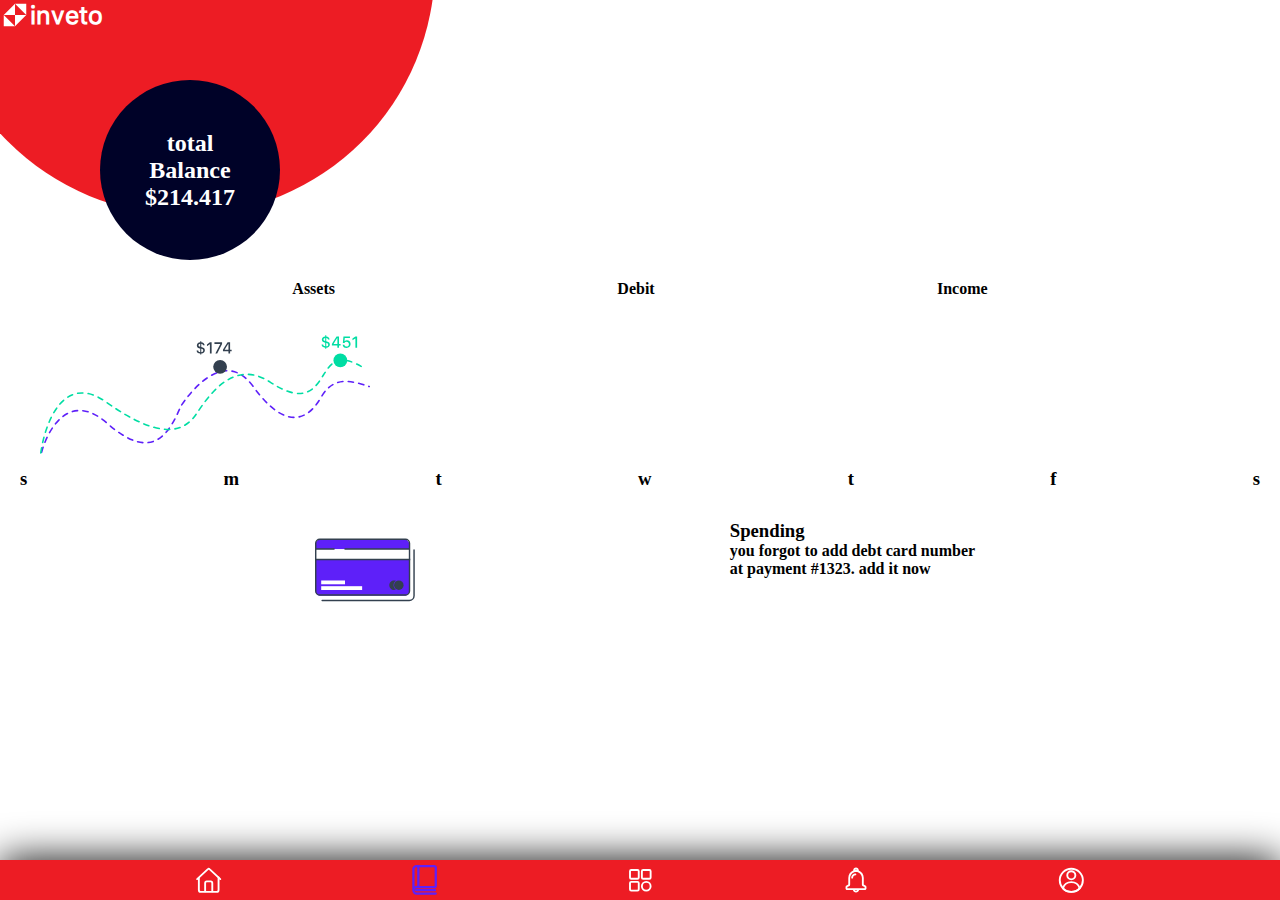
<file: views/balance.html>
<!DOCTYPE html>
<html lang="en">
<head>
    <meta charset="UTF-8">
    <meta name="viewport" content="width=ç, initial-scale=1.0">
    <link rel="stylesheet" href="../css/balance.css"> 
        <title>wallet</title>
</head>
<body>

<div>
    <header class="header">
        <div class="header">
            <img class="header" src="../storage/img/topLeft.svg" >
            <h6 class="header">inveto</h6>
        </div>
        <div class="header">
            <img src="../storage/img/menu.svg">
        </div>
    </div>
    <div class="background"></div>
    <div class="total">
        <h2>total</h2> 
        <h2>Balance</h2> 
        <h2>$214.417</h2>
    </div>
    <div class="buttons">
     <h4 class="button">Assets</h4>
     <h4 class="button">Debit</h4>
     <h4 class="button">Income</h4>
    </div>
    <main>
        <div class="graphics">
            <img class="graphics" src="../storage/img/gra.svg" alt="graphics">
        </div>
        <div class="days">
            <h3>s</h3>
            <h3>m</h3>
            <h3>t</h3>
            <h3>w</h3>
            <h3>t</h3>
            <h3>f</h3>
            <h3>s</h3>
        </div>
        <div class="pop__up">
            <img src="../storage/img/card.svg" alt="">
            <div class="text" >
                <h3>Spending</h3>
                <h4>you forgot to add debt card number<br>at payment #1323. add it now </h4>
            </div>
        </div>
    </main>
            <footer class="footer">
                <ul class="footer__ul">
                    <li>
                        <a href="home.html">
                            <img src="../storage/img/home.svg">
                        </a>
                    </li>
                    <li>
                        <a href="balance.html">
                            <img src="../storage/img/walletGreen.svg">
                        </a>
                    </li>
                    <li>
                        <a href="viewCard.html">
                            <img src="../storage/img/options.svg">
                        </a>
                    </li>
                    <li>
                        <a href="notification.html">
                            <img src="../storage/img/notification.svg">
                        </a>
                    </li>
                    <li>
            <a href="../index.html
            ">
                <img src="../storage/img/user.svg">
            </a>
        </li>
    </ul>
</footer>



</body>
</html>
</file>
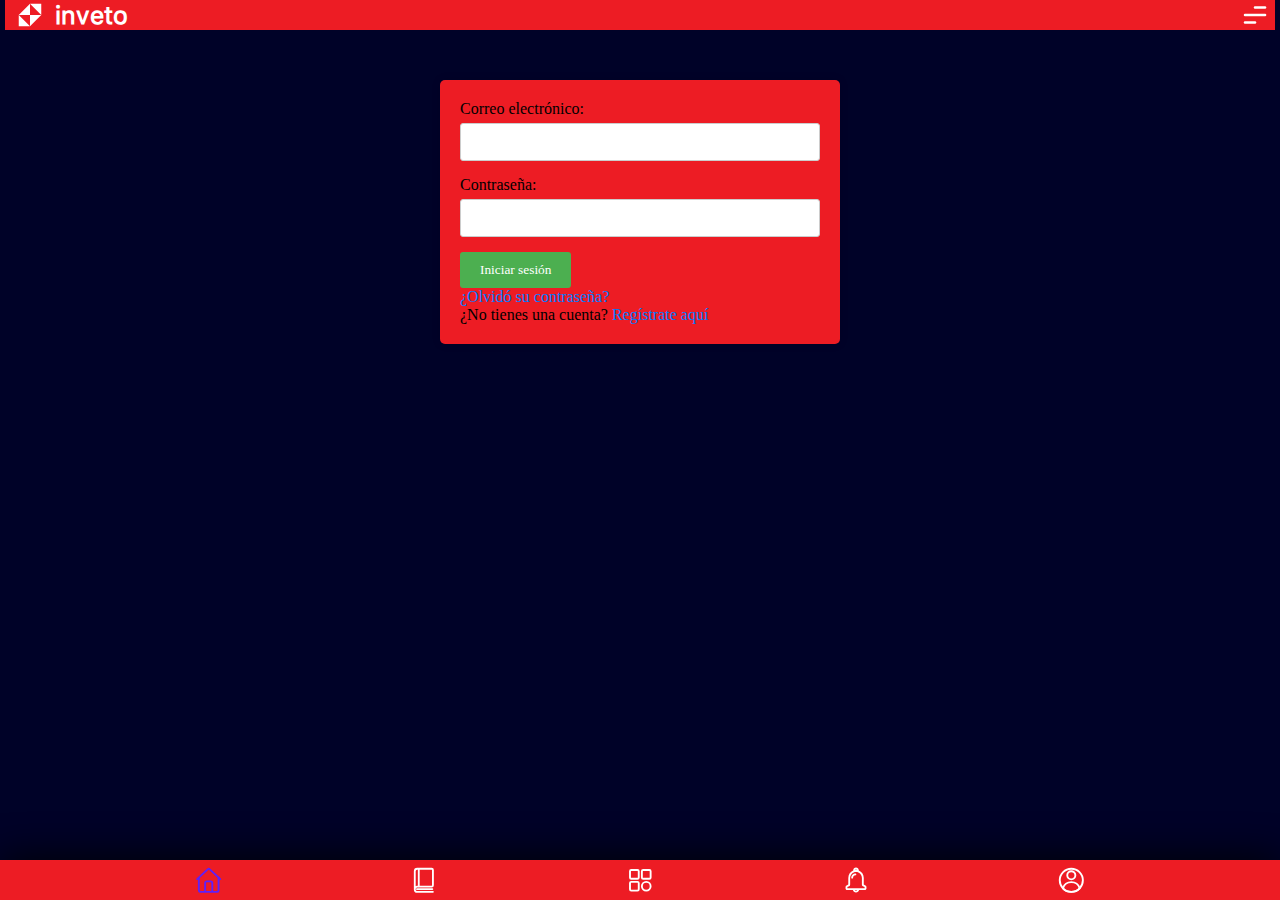
<file: views/home.html>
<!DOCTYPE html>
<html lang="en">
<head>
    <meta charset="UTF-8">
    <meta name="viewport" content="width=ç, initial-scale=1.0">
    <link rel="stylesheet" href="../css/home.css"> 
        <title>wallet</title>
</head>
<body>
<section class="top">

<div>
    <header class="header">
            <div class="header">
                <img class="header" src="../storage/img/topLeft.svg" >
                <h6 class="header">inveto</h6>
                </div>
                <div class="header">
                    <img src="../storage/img/menu.svg">
                </div>
            </div> 
            <main class="contenedor">
                <form action="../index.html" >
                    <label for="correo">Correo electrónico:</label>
                    <input type="email" id="correo" name="correo" required>
                    <label for="contrasena">Contraseña:</label>
                    <input type="password" id="contrasena" name="contrasena" required>
                    <button type="submit">Iniciar sesión</button>
                </form>
                <p><a href="#">¿Olvidó su contraseña?</a></p>
                <p>¿No tienes una cuenta? <a href="#">Regístrate aquí</a></p>
            </main>
            <footer class="footer">
                <ul class="footer__ul">
                    <li>
                        <a href="home.html">
                            <img src="../storage/img/homeGreen.svg">
                        </a>
                    </li>
                    <li>
                        <a href="balance.html">
                            <img src="../storage/img/wallet.svg">
                        </a>
                    </li>
                    <li>
                        <a href="viewCard.html">
                            <img src="../storage/img/options.svg">
                        </a>
                    </li>
                    <li>
                        <a href="notification.html">
                            <img src="../storage/img/notification.svg">
                        </a>
                    </li>
                    <li>
            <a href="../index.html">
                <img src="../storage/img/user.svg">
            </a>
        </li>
    </ul>
</footer>



</body>
</html>
</file>
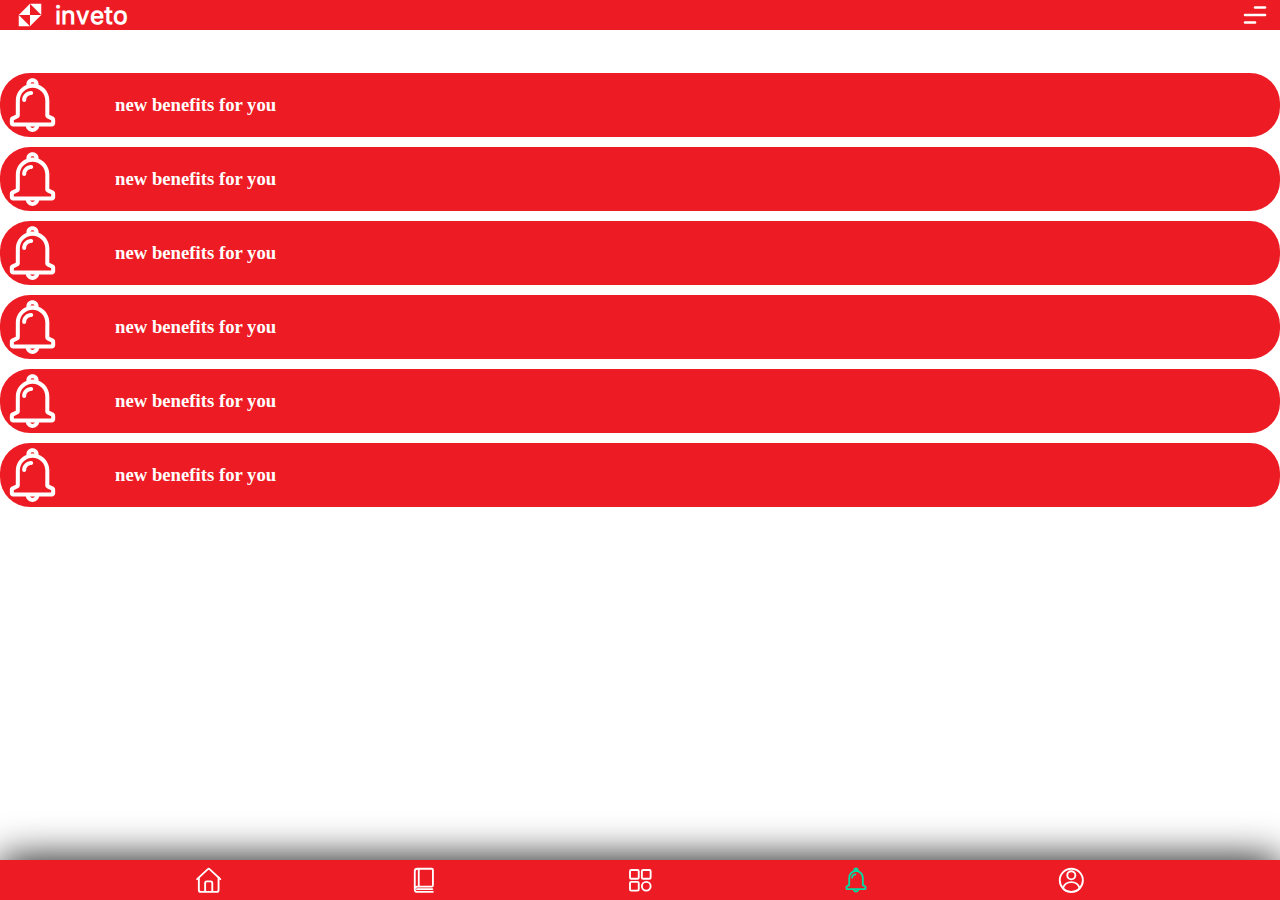
<file: views/notification.html>
<!DOCTYPE html>
<html lang="en">
<head>
    <meta charset="UTF-8">
    <meta name="viewport" content="width=ç, initial-scale=1.0">
    <link rel="stylesheet" href="../css/notification.css"> 
    <title>wallet</title>
</head>
<body>
    <section class="top">
        
        <div>
            <header class="header">
                <div class="header">
                    <img class="header" src="../storage/img/topLeft.svg" >
                    <h6 class="header">inveto</h6>
                </div>
                <div class="header">
                    <img src="../storage/img/menu.svg">
                </div>
            </div>
        </section>
        <section class="notification">
            <div class="imformation">
                <img src="../storage/img/notification.svg" alt="">
                <h3>new benefits for you</h3>
            </div>
            <div class="imformation">
                <img src="../storage/img/notification.svg" alt="">
                <h3>new benefits for you</h3>
            </div>
            <div class="imformation">
                <img src="../storage/img/notification.svg" alt="">
                <h3>new benefits for you</h3>
            </div>
            <div class="imformation">
                <img src="../storage/img/notification.svg" alt="">
                <h3>new benefits for you</h3>
            </div> <div class="imformation">
                <img src="../storage/img/notification.svg" alt="">
                <h3>new benefits for you</h3>
            </div>
            <div class="imformation">
                <img src="../storage/img/notification.svg" alt="">
                <h3>new benefits for you</h3>
            </div>
        
        </section>
            <footer class="footer">
                <ul class="footer__ul">
                    <li>
                        <a href="home.html">
                            <img src="../storage/img/home.svg">
                        </a>
                    </li>
                    <li>
                        <a href="balance.html">
                            <img src="../storage/img/wallet.svg">
                        </a>
                    </li>
                    <li>
                        <a href="viewCard.html">
                            <img src="../storage/img/options.svg">
                        </a>
                    </li>
                    <li>
                        <a href="#">
                            <img src="../storage/img/notificationGreen.svg">
                        </a>
                    </li>
                    <li>
            <a href="../index.html
            ">
                <img src="../storage/img/user.svg">
            </a>
        </li>
    </ul>
</footer>



</body>
</html>
</file>
<file: css/balance.css>
@import url(variables.css);
*{
padding:0;
margin: 0;
font-family:"Diamonds-regular.ttf";
box-sizing: border-box;
}

.header{
    padding: var(--space-layout-padding-lr);
    display: flex;
    flex-direction: row;
    justify-content: space-between;
    font-size: 25px;
    font-family:"SF-pro-text-regular" ;
    /* background: var(--color-1); */
    color: var(--color-4);
    position:relative;
    padding: var(--space-layout-padding-lr);
    height: 40px;
    overflow: hidden;

}
.header img{
    width: 30px;
    height: 30px;
}
.background{
    margin-left: 20px;
    position: absolute;
    width: 500px;
    height: 500px;
    background-color: var(--color-6);
    object-fit: cover;
    border-radius: 100%;
    transform: translate(-17%, -65%);
    z-index: -1;
}

.total{
    margin: 40px 0 0px 100px;
    display: flex;
    flex-direction: column;
    align-items: center;
    justify-content: center;
    width: 100px; /* Ancho del elemento */
    height: 100px; /* Altura del elemento */
    border-radius: 50%; /* Valor para crear un círculo */
    color: var(--color-4);
    background: var(--color-5);
    padding: 90px; 
}
.buttons{
    display: flex;
    flex-direction: row;
    justify-content: space-evenly;
    margin: 10px 20px;
    /* background: red; */
    position: relative;
}
.button{
    /* background: blue; */
    border-radius: 20px;
    padding: 10px;
    border-color: var(--color-1);

}
.graphics{
    /* background: red; */
    height:150px ;
    width: 330px;
    margin-left: 20px;
    margin-right: 20px;
}
.graphics img{

}
.days{
    display: flex;
    flex-direction: row;
    justify-content: space-between;
    /* background: blue; */
    margin-left: 20px;
    margin-right: 20px;
}
.pop__up{
    display: flex;
    /* background: red; */
    margin-bottom: 40px;
    justify-content: space-evenly;
    gap: 20px;
    margin-top: 30px;
    margin-right: 10px;
}
.pop__up img{
margin-left: 20px;    
width: 100px;
height: 100px;
}

.footer{
    position: fixed;
    bottom: 0;
    width: 100%;
    padding: var(--space-layout-padding-lr);


}
.footer__ul{
    background: var(--color-6);
    height: 40px;
    display: flex;
    flex-direction: row;
    justify-content: space-evenly;
    align-items: center;
    box-shadow: 0px 0px 40px 0 #000000;
    
}
.footer__ul li{
    list-style: none;
     /* background: var(--color-1); */
    /* border-radius: 100%; */
    height: 14px;
    width: 14px;
    display: flex;
    align-items: center;
    justify-content: center;
}
.footer__ul li a{
    display: flex;
}
.footer__ul li a img{
    object-fit: contain;
    /* background: red; */
    justify-content: space-between;
    height: 30px;
    width: 30px;
}
</file>
<file: css/home.css>
@import url(variables.css);
*{
    padding:0;
    margin: 0;
    font-family:"Diamonds-regular.ttf";
    box-sizing: border-box;
}
body {
    font-family: sans-serif;
    margin: 0;
    padding: 0;
    background-color: var(--color-5);
}
.header{
    padding: var(--space-layout-padding-lr);
    display: flex;
    flex-direction: row;
    justify-content: space-between;
    align-items: center;
    height: 30px;
    font-size: 25px;
    font-family:"SF-pro-text-regular" ;
    background: var(--color-6);
    color: var(--color-4);
    margin: 0 5px;
}
.header img{
    width: 30px;
    height: 30px;
}


.contenedor {
    width: 400px;
    margin: 50px auto;
    background-color:var(--color-6);
    padding: 20px;
    border-radius: 5px;
    box-shadow: 0 0 10px rgba(0, 0, 0, 0.1);
}

h1 {
    text-align: center;
    margin-bottom: 20px;
}

label {
    display: block;
    margin-bottom: 5px;
}

input[type="text"],
input[type="email"],
input[type="password"] {
    width: 100%;
    padding: 10px;
    border: 1px solid #ccc;
    border-radius: 3px;
    margin-bottom: 15px;
}

button[type="submit"] {
    background-color: #4CAF50;
    color: white;
    padding: 10px 20px;
    border: none;
    border-radius: 3px;
    cursor: pointer;
}

button[type="submit"]:hover {
    background-color: #45a049;
}

a {
    color: #007bff;
    text-decoration: none;
}
.footer{
    position: fixed;
    bottom: 0;
    width: 100%;
    padding: var(--space-layout-padding-lr);


}
.footer__ul{
    background: var(--color-6);
    height: 40px;
    display: flex;
    flex-direction: row;
    justify-content: space-evenly;
    align-items: center;
    box-shadow: 0px 0px 40px 0 #000000;
    
}
.footer__ul li{
    list-style: none;
     /* background: var(--color-1); */
    /* border-radius: 100%; */
    height: 14px;
    width: 14px;
    display: flex;
    align-items: center;
    justify-content: center;
}
.footer__ul li a{
    display: flex;
}
.footer__ul li a img{
    object-fit: contain;
    /* background: red; */
    justify-content: space-between;
    height: 30px;
    width: 30px;
}
</file>
<file: css/notification.css>
@import url(variables.css);
*{
  padding:0;
  margin: 0;
  font-family:"Diamonds-regular.ttf";
  box-sizing: border-box;
}

.top{
    background: url(../storage/img/back.svg);
    background: var(--color-6);
    margin-bottom: 43px;

}
.header{
    display: flex;
    flex-direction: row;
    justify-content: space-between;
    align-items: center;
    height: 30px;
    font-size: 25px;
    font-family:"SF-pro-text-regular" ;
    /* background: blue;  */
    color: var(--color-4);
    margin: 0 5px;
}
.header img{
    width: 30px;
    height: 30px;
}
.notification{
    /* background-color: green; */
    display: flex;
    flex-direction: column;
    gap: 10px;
}
.imformation{
    display: flex;
    color: var(--color-4);
    align-items: center;
    gap: 50px;
    background: var(--color-6);
    border-radius: 30px;
    border-color: var(--color-4);
    
}
.footer{
    position: fixed;
    bottom: 0;
    width: 100%;
    padding: var(--space-layout-padding-lr);


}
.footer__ul{
    background:var(--color-6) ;
    height: 40px;
    display: flex;
    flex-direction: row;
    justify-content: space-evenly;
    align-items: center;
    box-shadow: 0px 0px 40px 0 #000000;
    
}
.footer__ul li{
    list-style: none;
     /* background: var(--color-1); */
    /* border-radius: 100%; */
    height: 14px;
    width: 14px;
    display: flex;
    align-items: center;
    justify-content: center;
}
.footer__ul li a{
    display: flex;
}
.footer__ul li a img{
    object-fit: contain;
    /* background: red; */
    justify-content: space-between;
    height: 30px;
    width: 30px;
}
</file>
